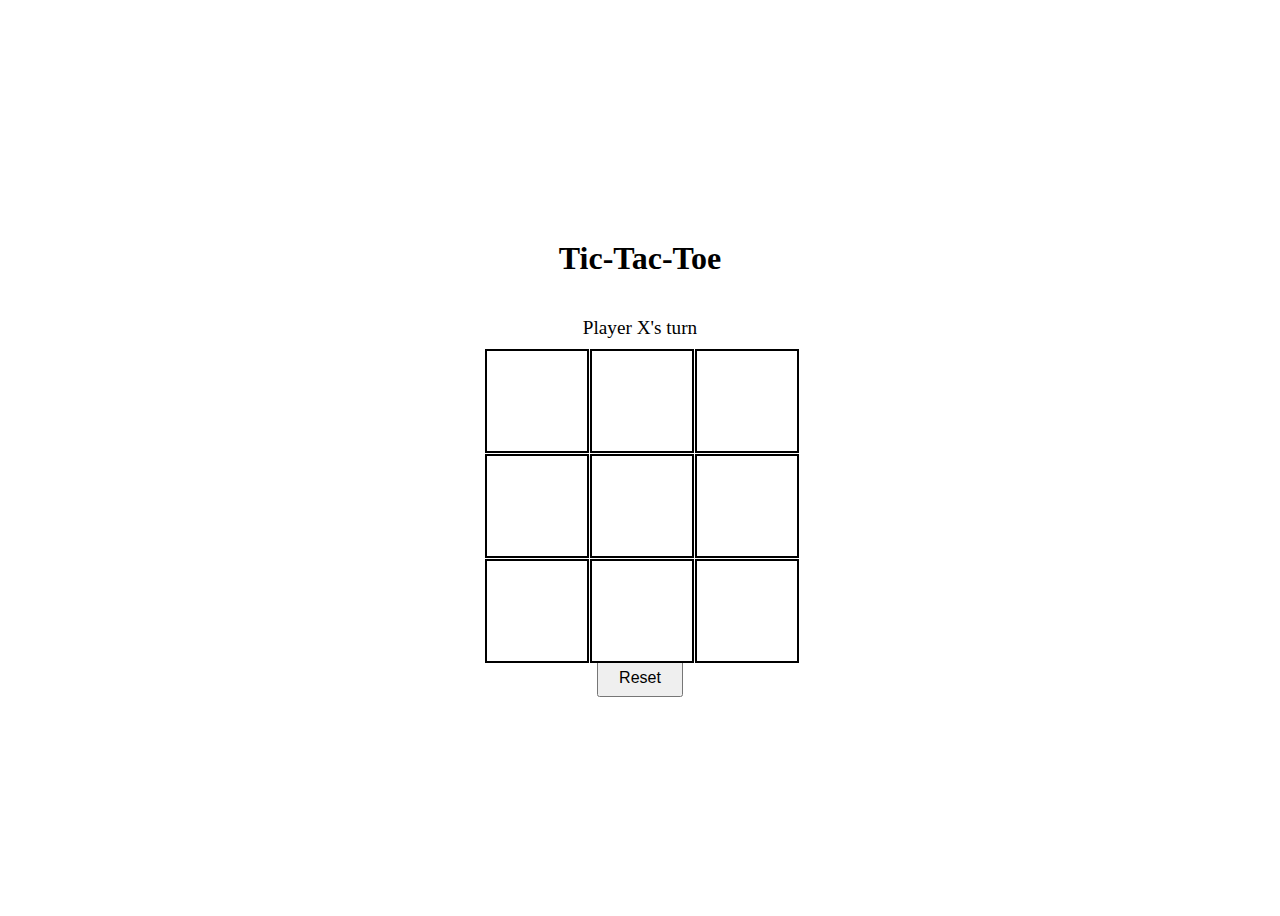
<file: index.html>
<!DOCTYPE html>
<html lang="en">
<head>
    <meta charset="UTF-8">
    <meta name="viewport" content="width=device-width, initial-scale=1.0">
    <title>Tic-Tac-Toe</title>
    <style>
        body {
            display: flex;
            flex-direction: column;
            align-items: center;
            justify-content: center;
            height: 100vh;
            background: #fff;
        }
        h1 { margin-bottom: 20px; }
        #board {
            display: grid;
            grid-template-columns: repeat(3, 100px);
            grid-template-rows: repeat(3, 100px);
            gap: 5px;
        }
        .cell {
            width: 100px;
            height: 100px;
            background: #fff;
            border: 2px solid #000;
            display: flex;
            align-items: center;
            justify-content: center;
            font-size: 3em;
            cursor: pointer;
            user-select: none;
            position: relative;
        }
        .winning-horizontal::after {
            content: '';
            position: absolute;
            top: 50%;
            left: 0;
            right: 0;
            height: 4px;
            background-color: red;
            transform: translateY(-50%);
            z-index: 1;
        }
        .winning-vertical::after {
            content: '';
            position: absolute;
            top: 0;
            bottom: 0;
            left: 50%;
            width: 4px;
            background-color: red;
            transform: translateX(-50%);
            z-index: 1;
        }
        .winning-diagonal-right::after {
            content: '';
            position: absolute;
            top: 0;
            left: 0;
            right: 0;
            bottom: 0;
            background: linear-gradient(to bottom right, transparent 48%, red 48%, red 52%, transparent 52%);
            z-index: 1;
        }
        .winning-diagonal-left::after {
            content: '';
            position: absolute;
            top: 0;
            left: 0;
            right: 0;
            bottom: 0;
            background: linear-gradient(to bottom left, transparent 48%, red 48%, red 52%, transparent 52%);
            z-index: 1;
        }
        #status {
            margin: 20px 0 10px 0;
            font-size: 1.2em;
        }
        #reset {
            padding: 8px 20px;
            font-size: 1em;
            cursor: pointer;
        }
    </style>
</head>
<body>
    <h1>Tic-Tac-Toe</h1>
    <div id="status">Player X's turn</div>
    <div id="board"></div>
    <button id="reset">Reset</button>
    <script src="game.js"></script>
</body>
</html>
</file>
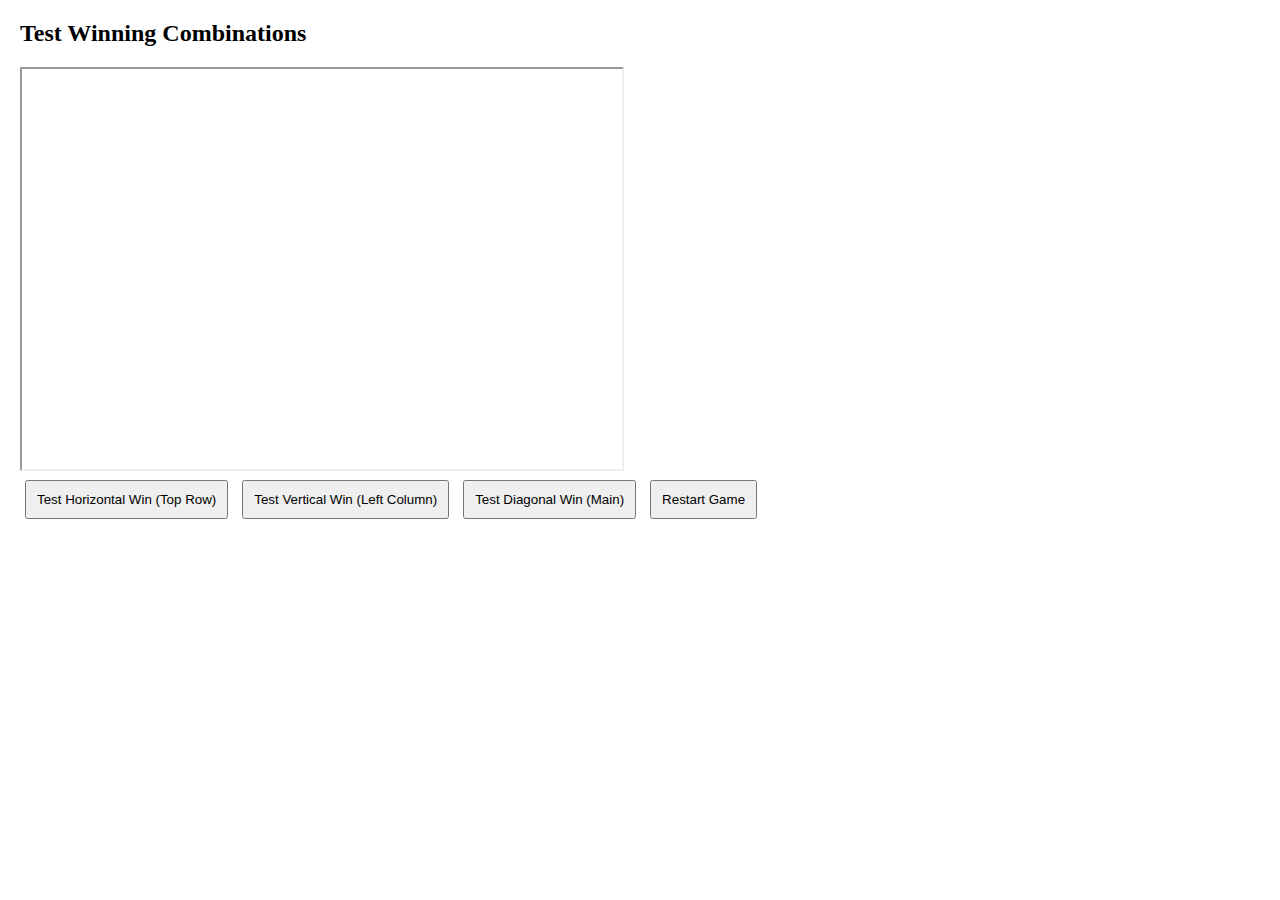
<file: test_win.html>
<!DOCTYPE html>
<html>
<head>
    <style>
        body { margin: 20px; }
        button { margin: 5px; padding: 10px; }
    </style>
</head>
<body>
    <h2>Test Winning Combinations</h2>
    <iframe src="http://localhost:8000" width="600" height="400" id="game"></iframe>
    <br>
    <button onclick="testHorizontalWin()">Test Horizontal Win (Top Row)</button>
    <button onclick="testVerticalWin()">Test Vertical Win (Left Column)</button>
    <button onclick="testDiagonalWin()">Test Diagonal Win (Main)</button>
    <button onclick="restart()">Restart Game</button>
    
    <script>
        function getFrame() {
            return document.getElementById('game').contentWindow;
        }
        
        function clickCell(index) {
            const frame = getFrame();
            const cell = frame.document.querySelector(`[data-index="${index}"]`);
            if (cell) cell.click();
        }
        
        function restart() {
            const frame = getFrame();
            const restartBtn = frame.document.getElementById('restart-btn');
            if (restartBtn) restartBtn.click();
        }
        
        function testHorizontalWin() {
            restart();
            setTimeout(() => {
                clickCell(0); // X
                setTimeout(() => clickCell(3), 100); // O
                setTimeout(() => clickCell(1), 200); // X
                setTimeout(() => clickCell(4), 300); // O
                setTimeout(() => clickCell(2), 400); // X wins top row
            }, 100);
        }
        
        function testVerticalWin() {
            restart();
            setTimeout(() => {
                clickCell(0); // X
                setTimeout(() => clickCell(1), 100); // O
                setTimeout(() => clickCell(3), 200); // X
                setTimeout(() => clickCell(2), 300); // O
                setTimeout(() => clickCell(6), 400); // X wins left column
            }, 100);
        }
        
        function testDiagonalWin() {
            restart();
            setTimeout(() => {
                clickCell(0); // X
                setTimeout(() => clickCell(1), 100); // O
                setTimeout(() => clickCell(4), 200); // X
                setTimeout(() => clickCell(2), 300); // O
                setTimeout(() => clickCell(8), 400); // X wins main diagonal
            }, 100);
        }
    </script>
</body>
</html>
</file>
